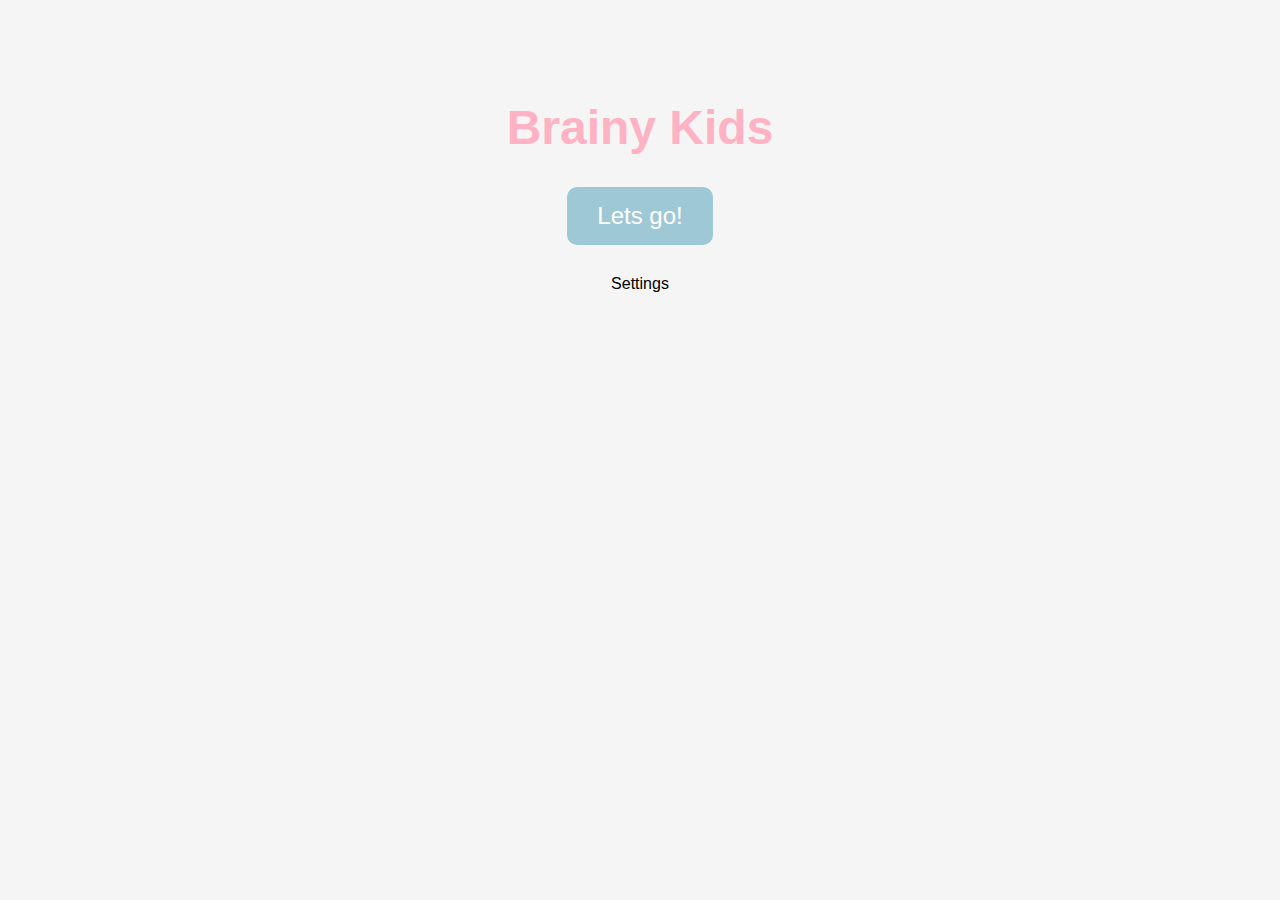
<file: index.html>
<!DOCTYPE html>
<html lang="en">
<head>
    <meta charset="UTF-8">
    <meta name="viewport" content="width=device-width, initial-scale=1.0">
    <title>Brainy Bunch Adventures</title>
    <link rel="stylesheet" href="style.css">
</head>
<body>
<div class="container">
    <h1 class="title">Brainy Kids</h1>
<!--    <img src="Cute Robotic Illustrated Toys Shop Logo.png" alt="Cartoon Owl" class="mascot">-->
    <button id="playButton" class="play-btn">Lets go!</button>
<!--    <div class="instructions">Ready to Learn?</div>-->
    <div class="settings">
        <button id="settingsButton" class="settings-btn">Settings</button>
    </div>
</div>
<script src="script.js"></script>
</body>
</html>
</file>
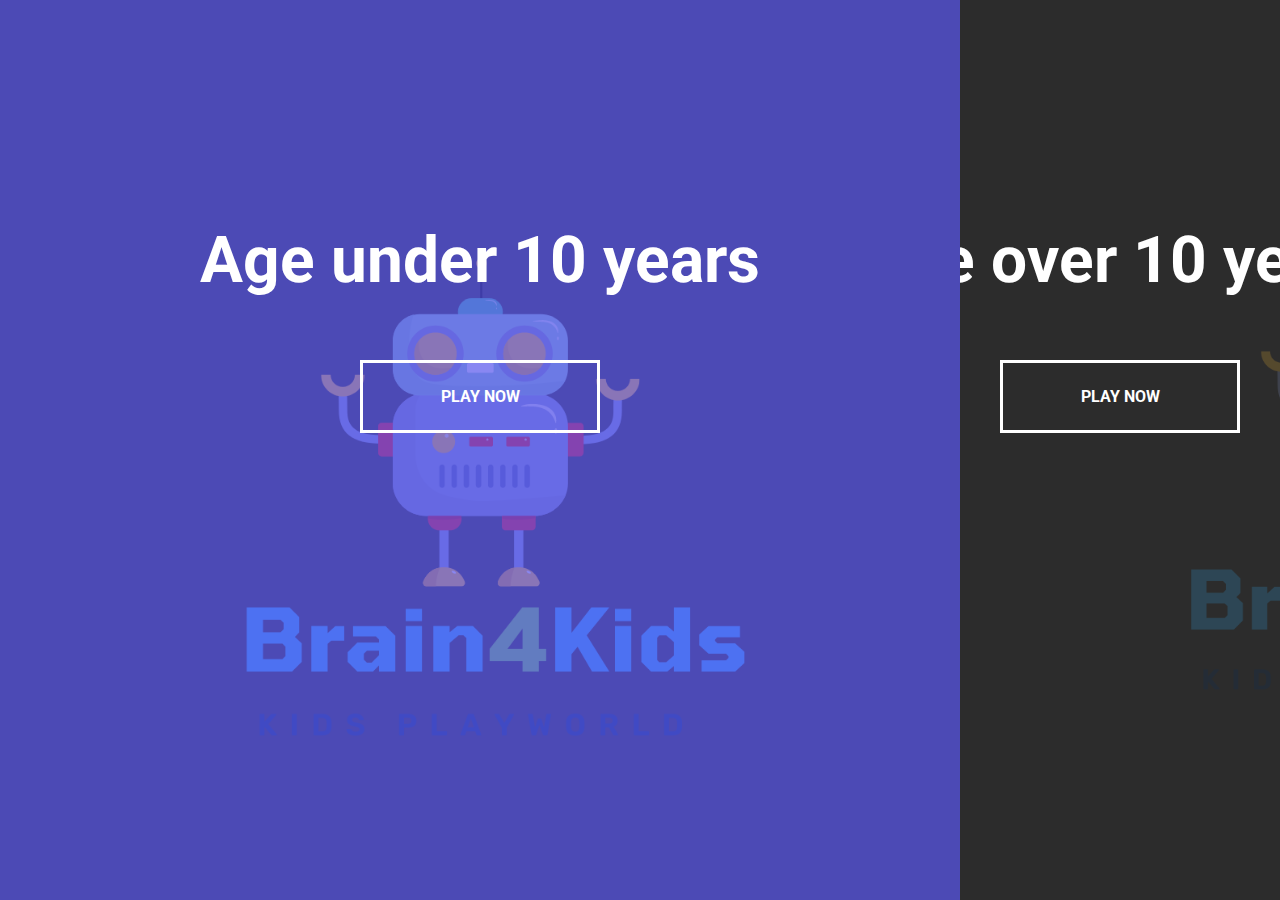
<file: choosepage-/index.html>
<!DOCTYPE html>
<html lang="en">
<head>
    <meta charset="UTF-8" />
    <link rel="icon" href="../assets/Cute_Robotic_Illustrated_Toys_Shop_Logo.png">
    <meta name="viewport" content="width=device-width, initial-scale=1.0" />
    <link rel="stylesheet" href="style.css" />
    <title>Split Landing Page
    </title>
</head>
<body>
<div class="container">
    <div class="split left">
        <h1>Age under 10 years</h1>
        <a href="../funGAmeUnder10/index.html" class="btn">Play Now</a>
    </div>
    <div class="split right">
        <h1>Age over 10 years</h1>
        <a href="../fungameAbove10/index.html" class="btn">Play Now</a>
    </div>
</div>

<script src="script.js"></script>
</body>
</html>
</file>
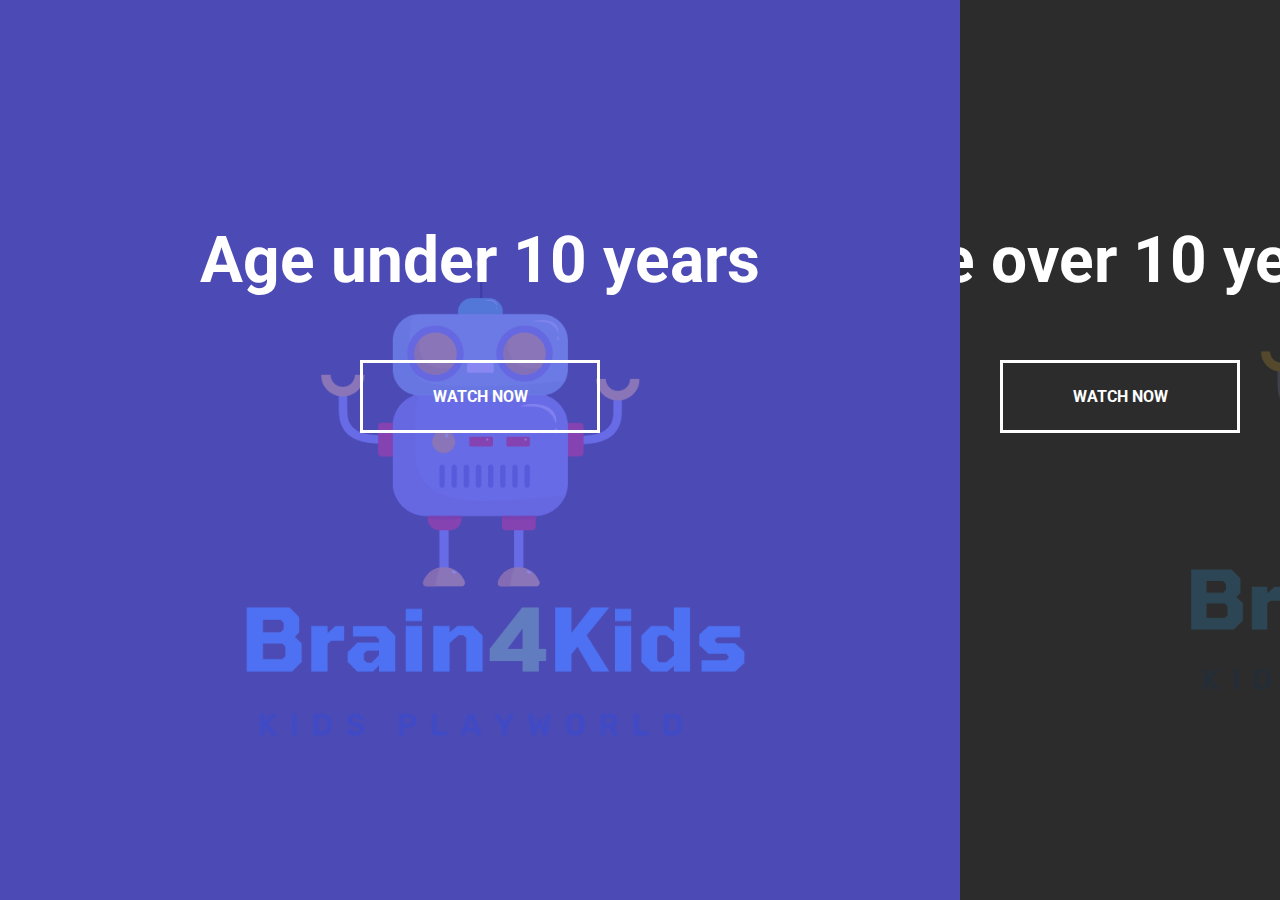
<file: choosepagecartoon/index.html>
<!DOCTYPE html>
<html lang="en">
<head>
    <meta charset="UTF-8" />
    <meta name="viewport" content="width=device-width, initial-scale=1.0" />
    <link rel="stylesheet" href="style.css" />
    <link rel="icon" href="../assets/Cute_Robotic_Illustrated_Toys_Shop_Logo.png">

    <title>Split Landing Page
    </title>
</head>
<body>
<div class="container">
    <div class="split left">
        <h1>Age under 10 years</h1>
        <a href="../studioUnder10/video.html" class="btn">Watch Now</a>
    </div>
    <div class="split right">
        <h1>Age over 10 years</h1>
        <a href="../studioUnder10/video.html" class="btn">Watch Now</a>
    </div>
</div>

<script src="script.js"></script>
</body>
</html>
</file>
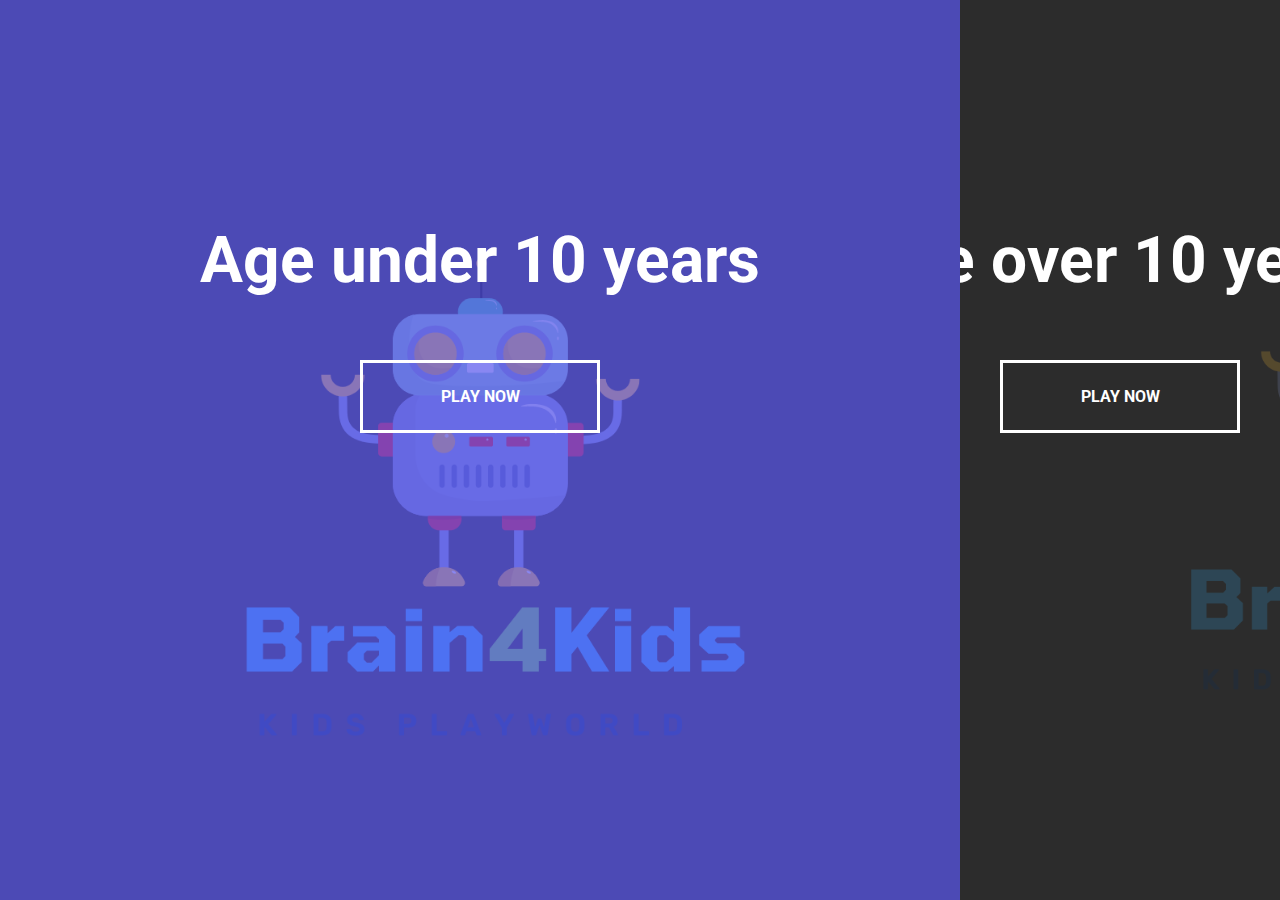
<file: choosepageFun/index.html>
<!DOCTYPE html>
<html lang="en">
<head>
    <meta charset="UTF-8" />
    <meta name="viewport" content="width=device-width, initial-scale=1.0" />
    <link rel="stylesheet" href="style.css" />
    <title>Split Landing Page
    </title>
</head>
<body>
<div class="container">
    <div class="split left">
        <h1>Age under 10 years</h1>
        <a href="#" class="btn">Play Now</a>
    </div>
    <div class="split right">
        <h1>Age over 10 years</h1>
        <a href="#" class="btn">Play Now</a>
    </div>
</div>

<script src="script.js"></script>
</body>
</html>
</file>
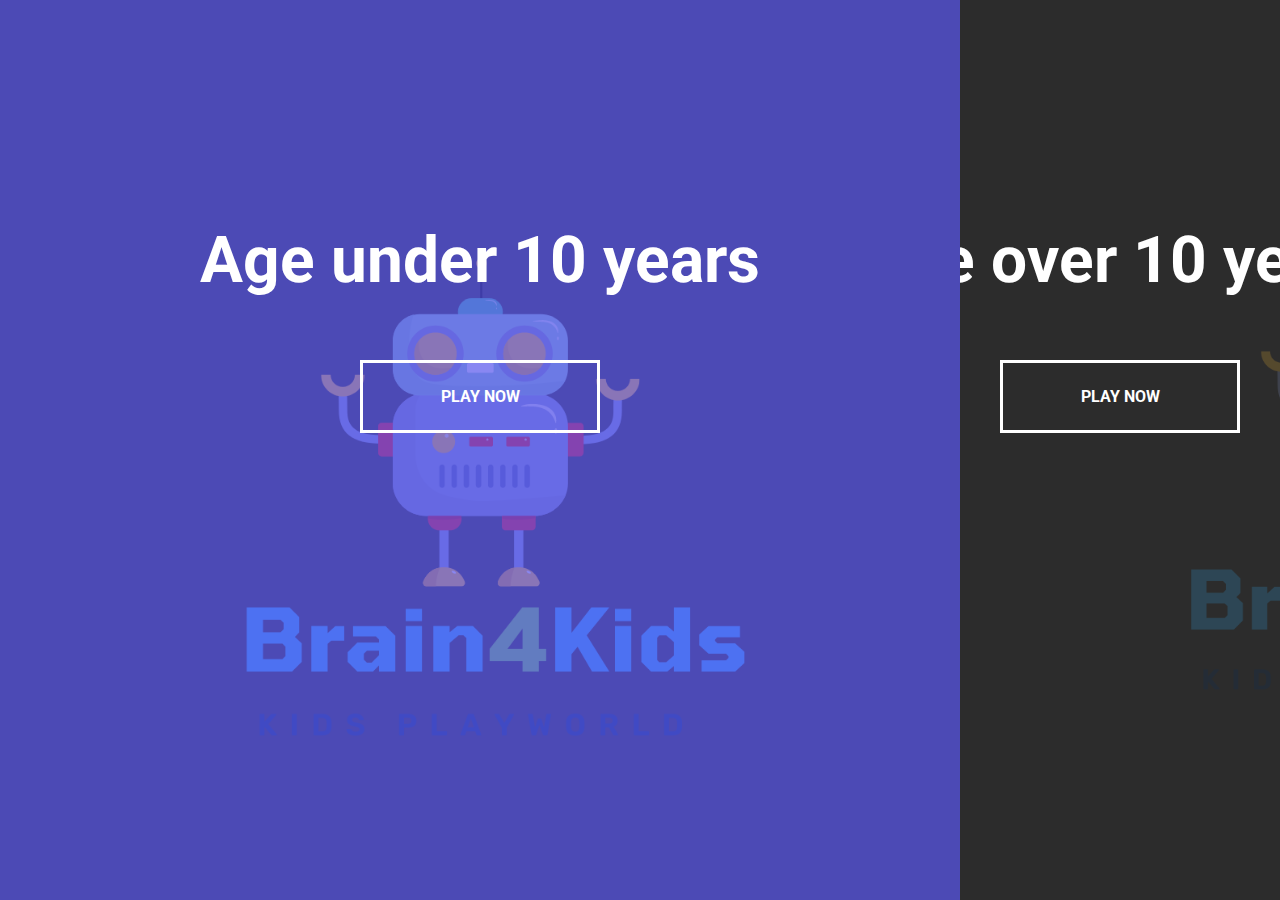
<file: choosepageGeo/index.html>
<!DOCTYPE html>
<html lang="en">
<head>
    <meta charset="UTF-8" />
    <meta name="viewport" content="width=device-width, initial-scale=1.0" />
    <link rel="stylesheet" href="style.css" />
    <link rel="icon" href="../assets/Cute_Robotic_Illustrated_Toys_Shop_Logo.png">
    <title>Split Landing Page
    </title>
</head>
<body>
<div class="container">
    <div class="split left">
        <h1>Age under 10 years</h1>
        <a href="../logicalCircuit/index.html" class="btn">Play Now</a>
    </div>
    <div class="split right">
        <h1>Age over 10 years</h1>
        <a href="../logicalCircuit/index.html" class="btn">Play Now</a>
    </div>
</div>

<script src="script.js"></script>
</body>
</html>
</file>
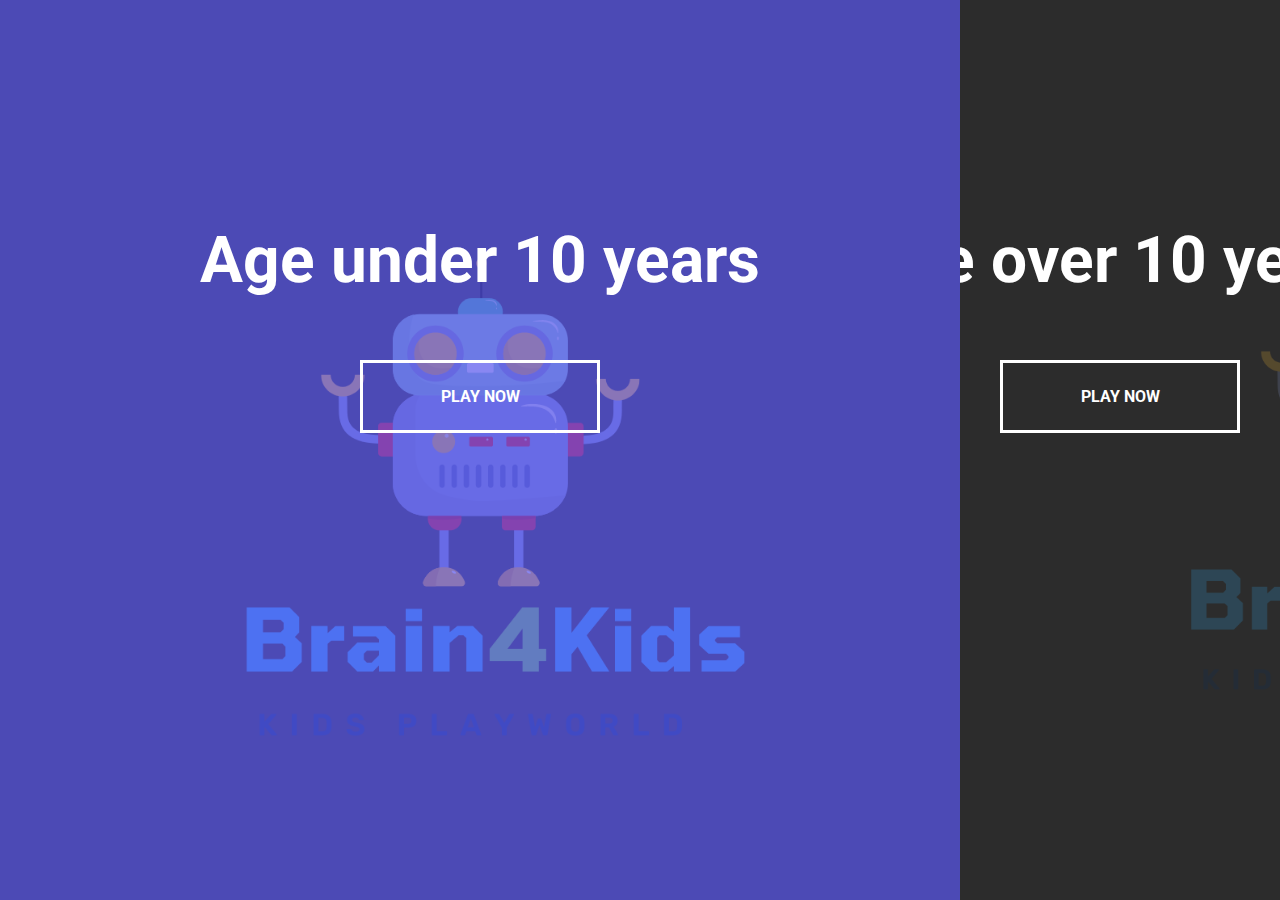
<file: choosepageLogic/index.html>
<!DOCTYPE html>
<html lang="en">
<head>
    <meta charset="UTF-8" />
    <meta name="viewport" content="width=device-width, initial-scale=1.0" />
    <link rel="stylesheet" href="style.css" />
    <link rel="icon" href="../assets/Cute_Robotic_Illustrated_Toys_Shop_Logo.png">
    <title>Split Landing Page
    </title>
</head>
<body>
<div class="container">
    <div class="split left">
        <h1>Age under 10 years</h1>
        <a href="../LogicgameUnder10/index.html" class="btn">Play Now</a>
    </div>
    <div class="split right">
        <h1>Age over 10 years</h1>
        <a href="../LogicGameAbove10/index.html" class="btn">Play Now</a>
    </div>
</div>

<script src="script.js"></script>
</body>
</html>
</file>
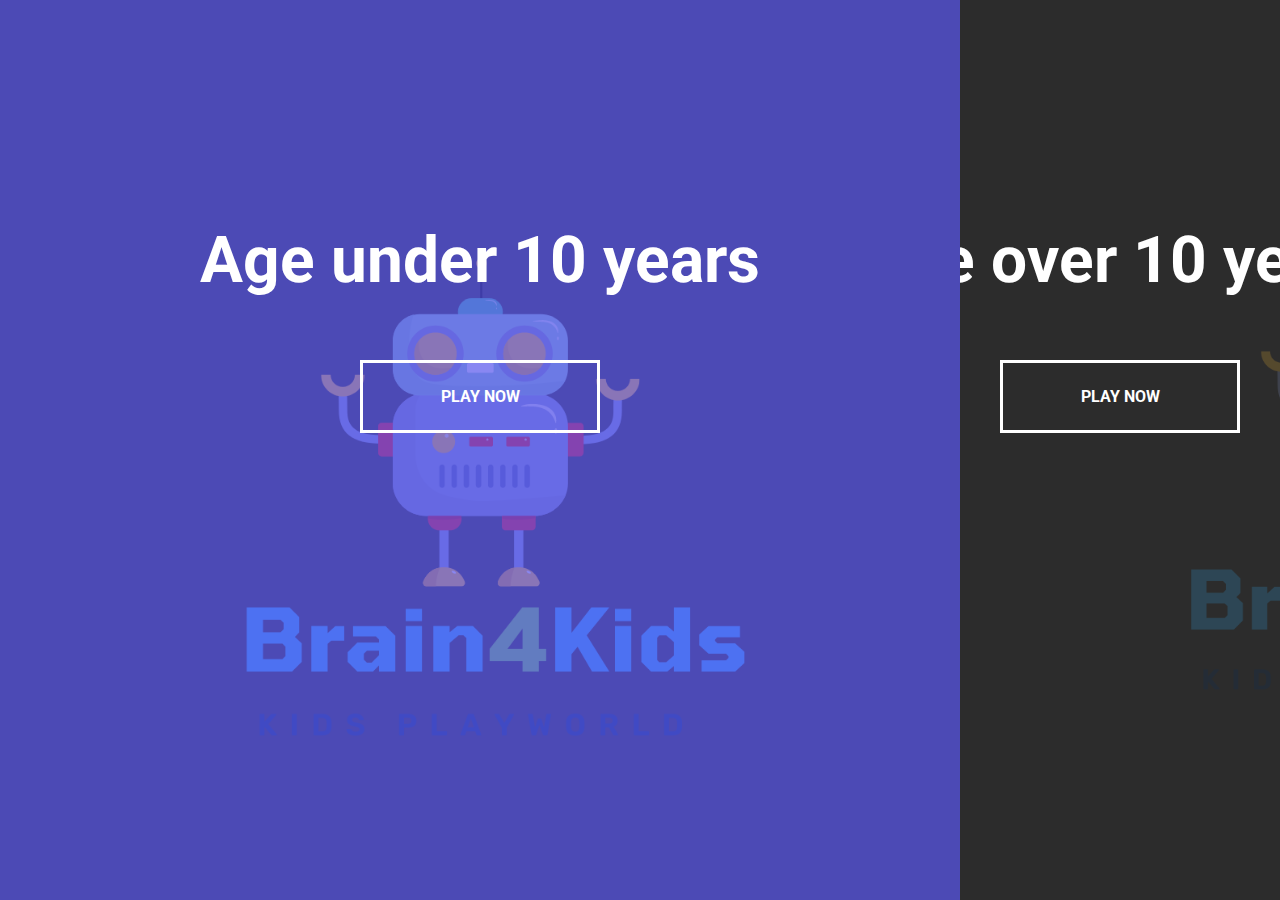
<file: choosepageMath/index.html>
<!DOCTYPE html>
<html lang="en">
<head>
    <meta charset="UTF-8" />
    <meta name="viewport" content="width=device-width, initial-scale=1.0" />
    <link rel="stylesheet" href="style.css" />
    <title>Split Landing Page
    </title>
</head>
<body>
<div class="container">
    <div class="split left">
        <h1>Age under 10 years</h1>
        <a href="../mathGameUnder10/index.html" class="btn">Play Now</a>
    </div>
    <div class="split right">
        <h1>Age over 10 years</h1>
        <a href="../MathGAmeAbove10/INDEX.html" class="btn">Play Now</a>
    </div>
</div>

<script src="script.js"></script>
</body>
</html>
</file>
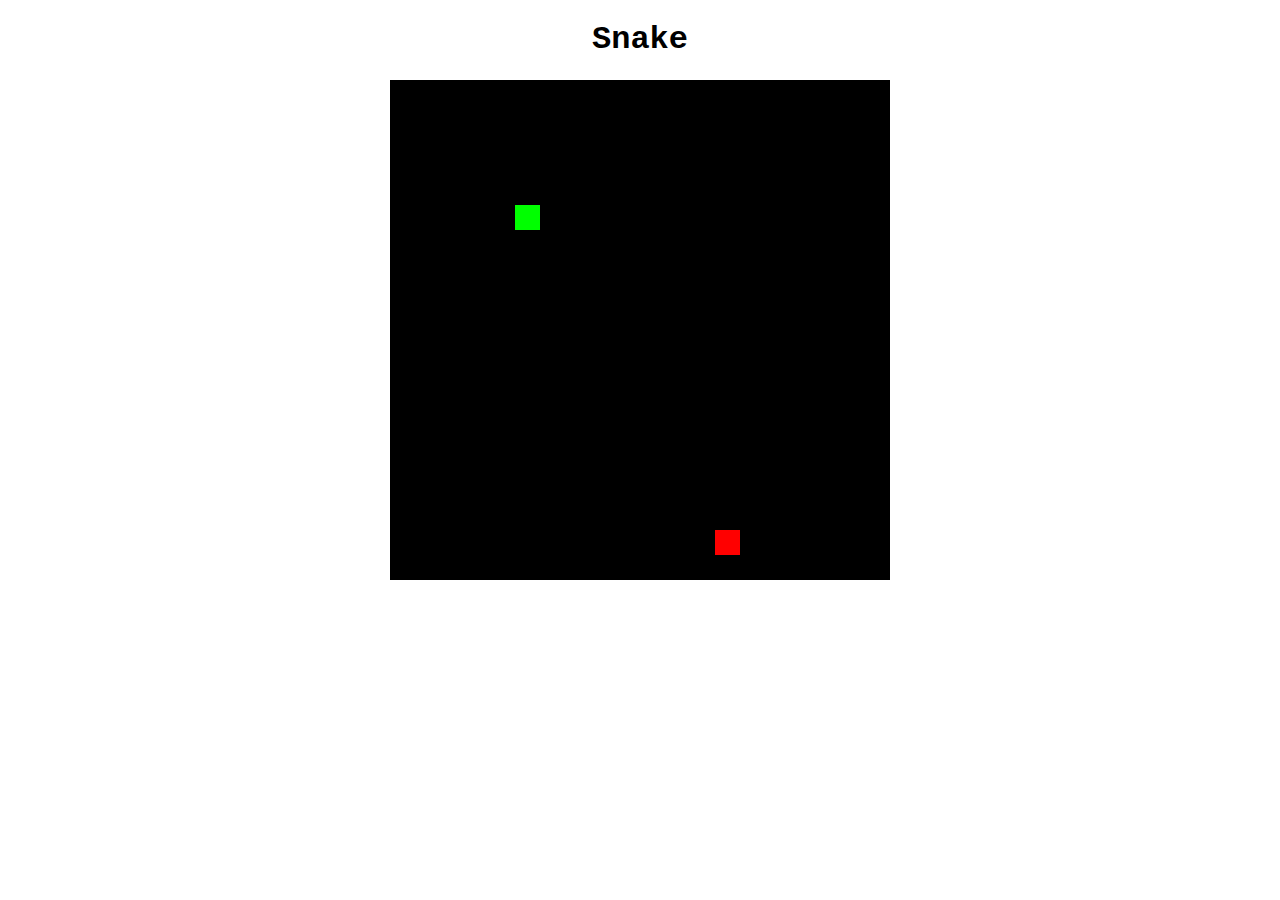
<file: fungameAbove10/index.html>
<!DOCTYPE html>
<html>
<link rel="icon" href="../assets/Cute_Robotic_Illustrated_Toys_Shop_Logo.png">

    <head>
        <meta charset="UTF-8">
        <meta name="viewport", content="width=device-width, initial-scale=1.0">
        <title>Snake</title>
        <link rel="stylesheet" href="snake.css">
        <script src="snake.js"></script>
    </head>

    <body>
        <h1>Snake</h1>
        <canvas id="board"></canvas>
    </body>
</html>
</file>
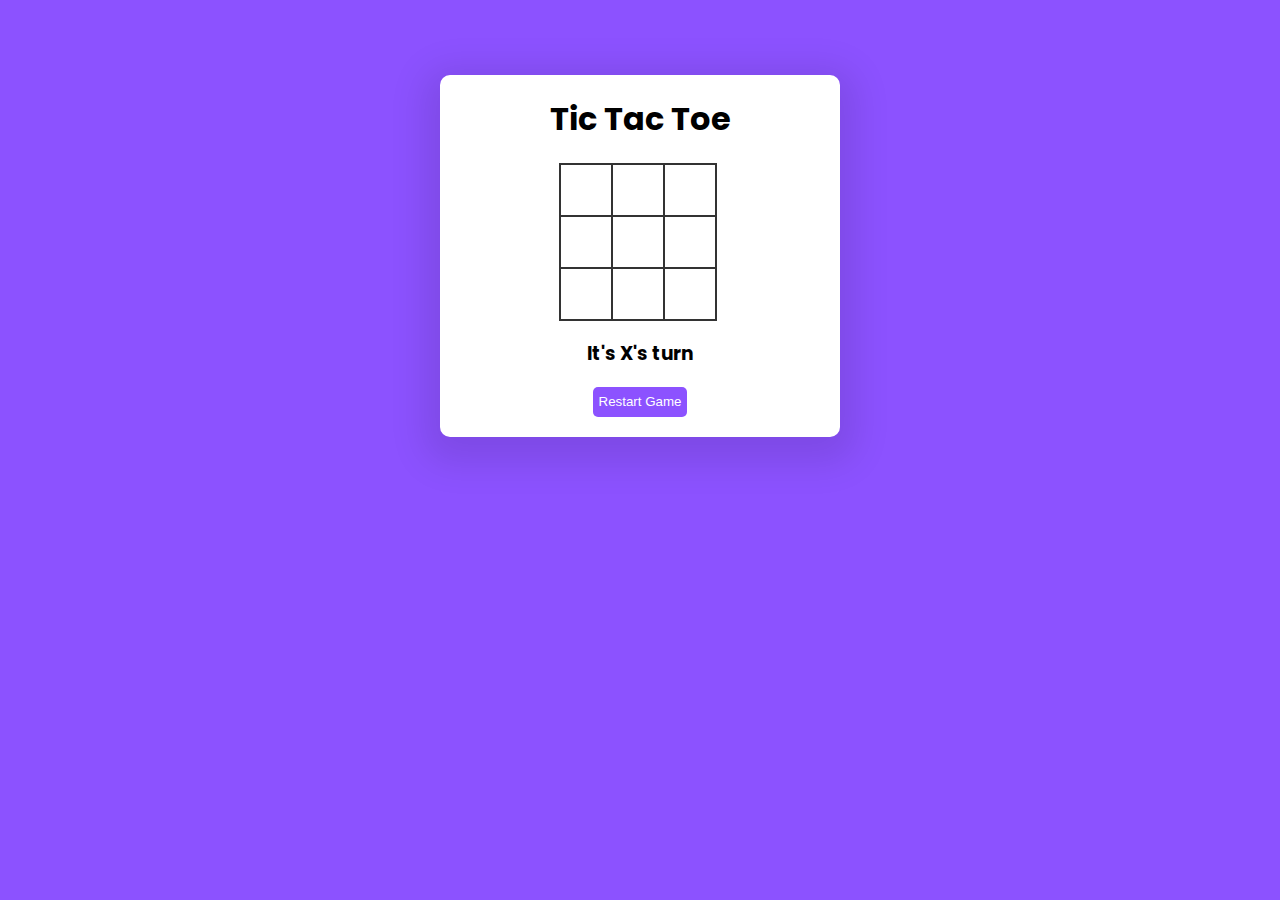
<file: funGAmeUnder10/index.html>
<!doctype html>
<html lang="en">
<head>
    <meta charset="UTF-8">
    <meta name="viewport"
          content="width=device-width, user-scalable=no, initial-scale=1.0, maximum-scale=1.0, minimum-scale=1.0">
    <meta http-equiv="X-UA-Compatible" content="ie=edge">
    <title>Tic Tac Toe</title>
    <link rel="stylesheet" href="./style.css">
</head>
<body>
    <section>
        <h1 class="game--title">Tic Tac Toe</h1>
        <div class="game--container">
            <div data-cell-index="0" class="cell"></div>
            <div data-cell-index="1" class="cell"></div>
            <div data-cell-index="2" class="cell"></div>
            <div data-cell-index="3" class="cell"></div>
            <div data-cell-index="4" class="cell"></div>
            <div data-cell-index="5" class="cell"></div>
            <div data-cell-index="6" class="cell"></div>
            <div data-cell-index="7" class="cell"></div>
            <div data-cell-index="8" class="cell"></div>
        </div>
        <h3 class="game--status"></h3>
        <button class="game--restart">Restart Game</button>
    </section>
<script src="./script.js"></script>
</body>
</html>
</file>
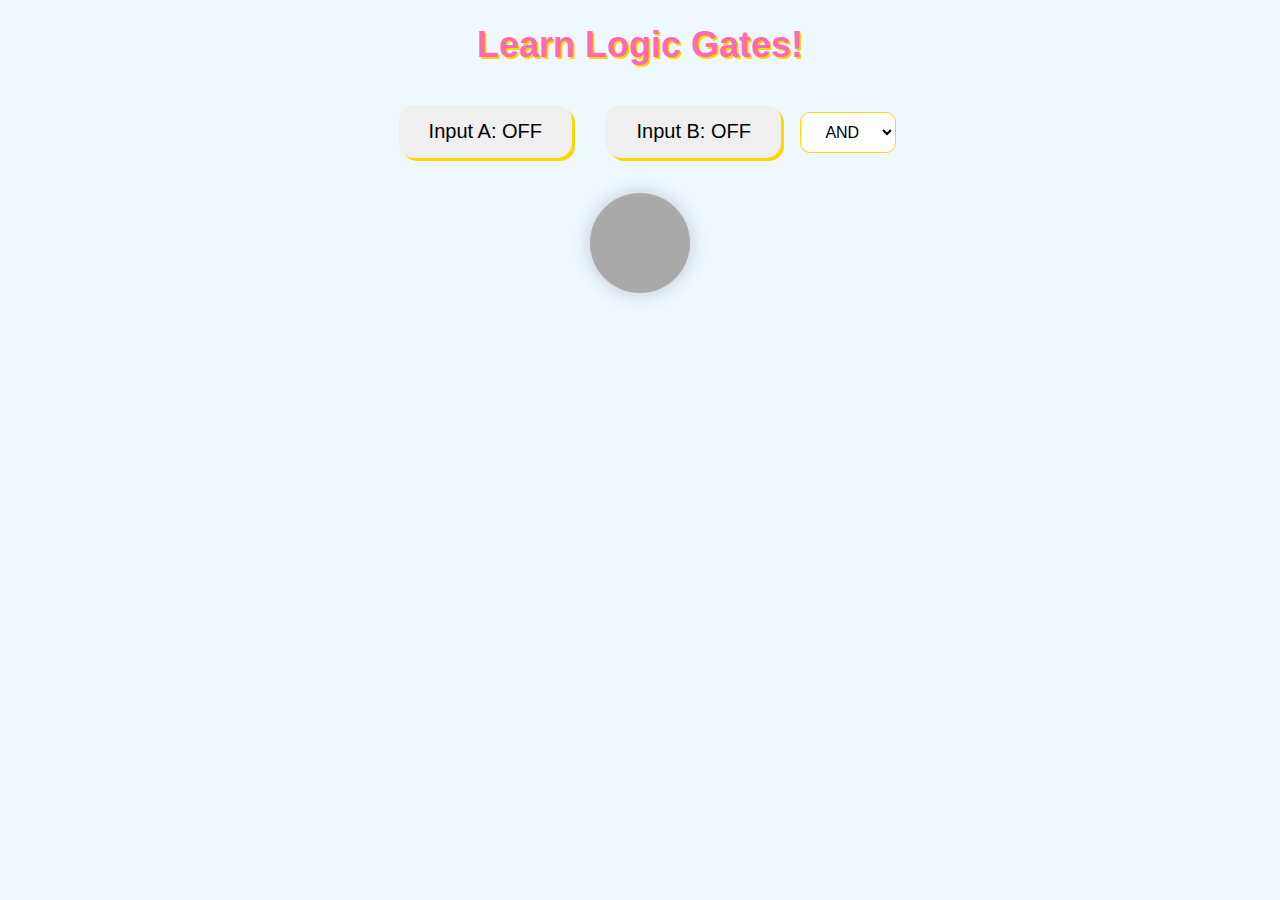
<file: logicalCircuit/index.html>
<!DOCTYPE html>
<html>
<head>
    <title>Logical Circuit Game</title>
    <link rel="stylesheet" type="text/css" href="style.css">
</head>
<body>
<h1>Learn Logic Gates!</h1>
<div id="game">
    <button id="inputA" class="input-button">Input A: OFF</button>
    <button id="inputB" class="input-button">Input B: OFF</button>
    <select id="operator">
        <option value="AND">AND</option>
        <option value="OR">OR</option>
    </select>
    <div id="lightBulb" class="bulb-off"></div>
</div>
<script src="script.js"></script>
</body>
</html>
</file>
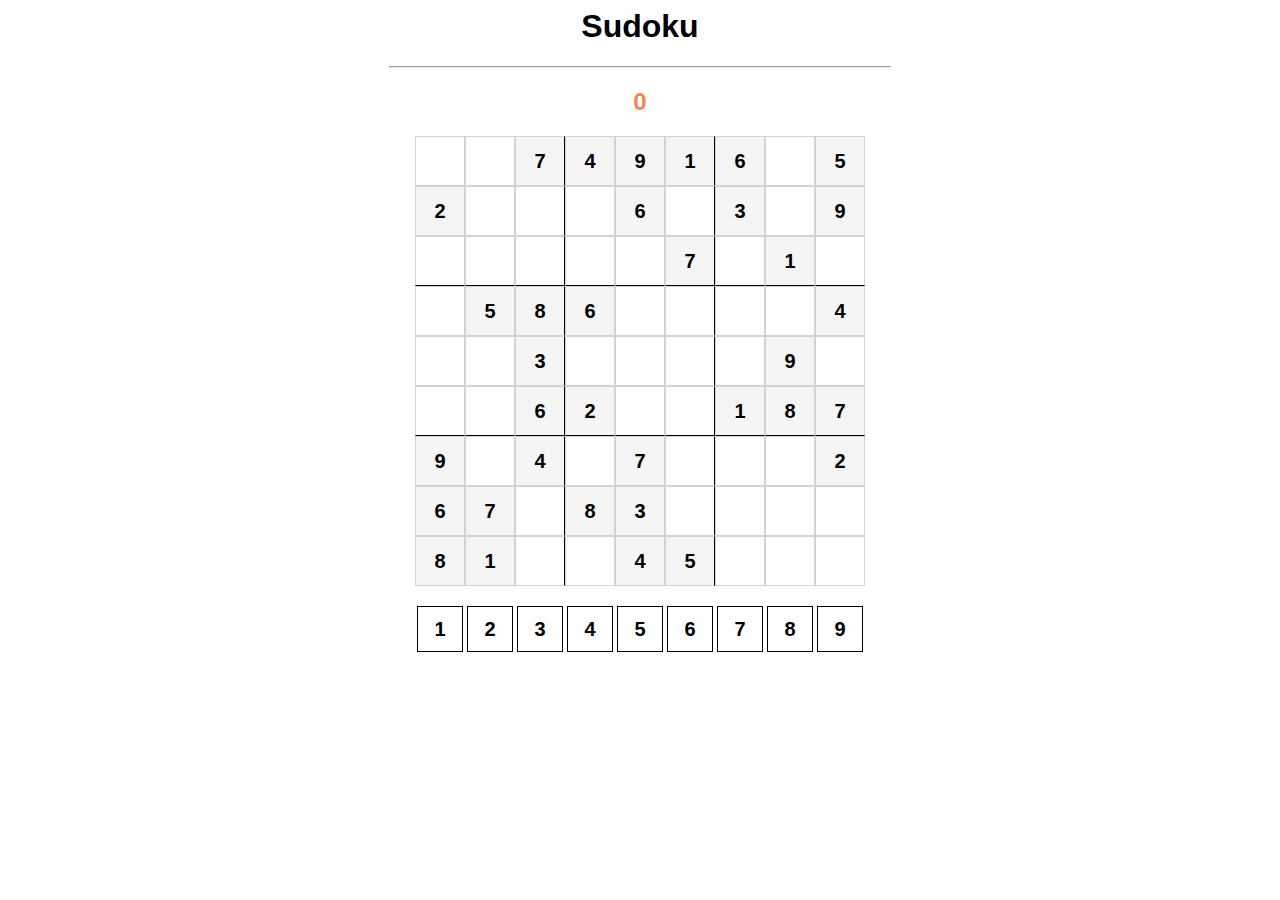
<file: LogicGameAbove10/index.html>
<html>
    <head>
        <meta charset="UTF-8">
        <meta name="viewport" content="width=device-width initial-scale=1.0 user-scalable=no">
        <title>Sudoku</title>

        <link rel="stylesheet" href="sudoku.css">
        <script src="sudoku.js"></script>
    </head>

    <body>
        <h1>Sudoku</h1>
        <hr>
        <h2 id="errors">0</h2>

        <!-- 9x9 board -->
        <div id="board"></div>
        <br>
        <div id="digits">
        </div>

    </body>


</html>
</file>
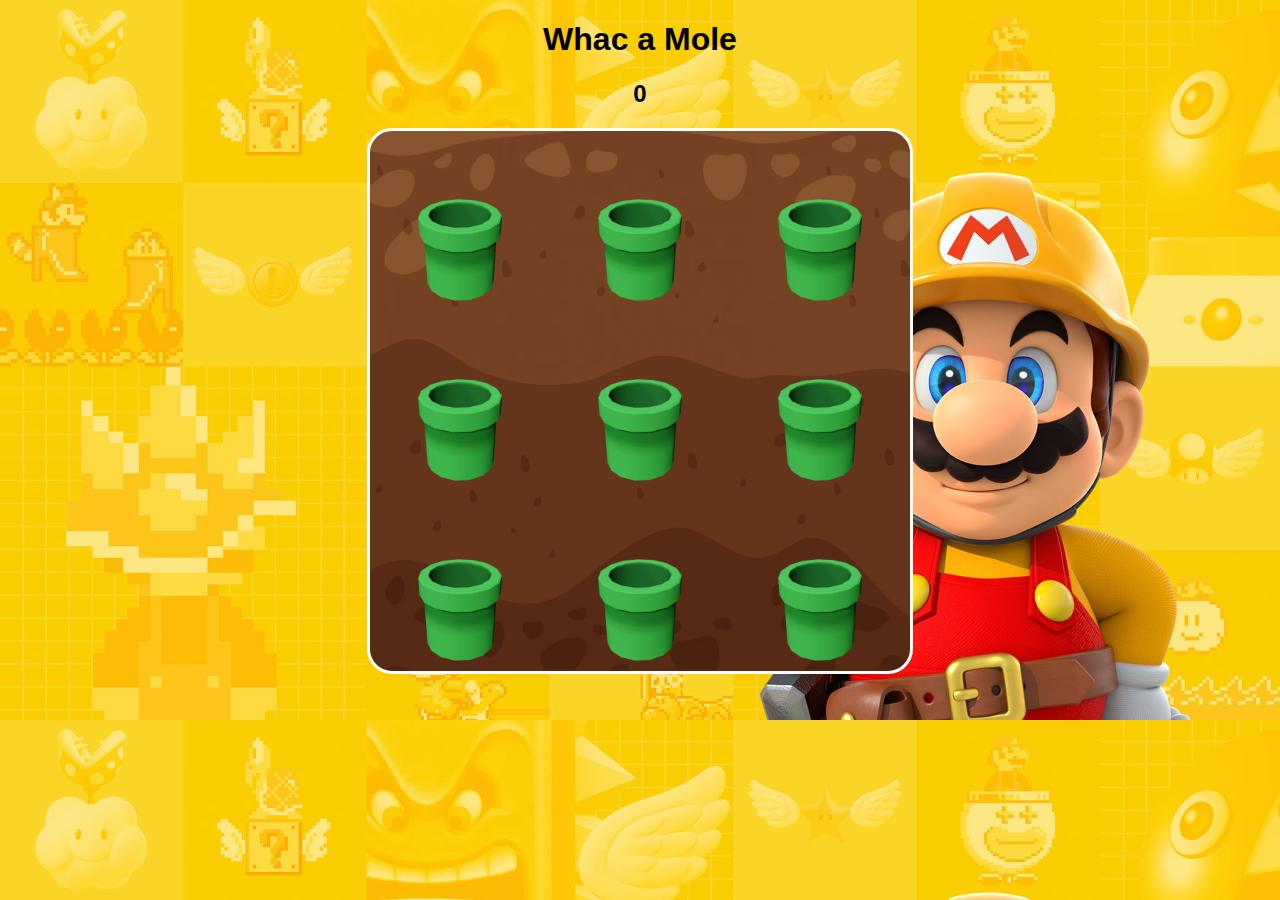
<file: LogicgameUnder10/index.html>
<!DOCTYPE html>
<html lang="en">
<head>
    <meta charset="UTF-8">
    <meta name="viewport" content="width=device-width, initial-scale=1.0">
    <title>Whac a Mole</title>
    <link rel="stylesheet" href="mole.css">
    <script src="mole.js"></script>
</head>
<body>
    <h1>Whac a Mole</h1>
    <h2 id="score">0</h2>
    <!-- 3x3 -->
    <div id="board">
    </div>
</body>
</html>
</file>
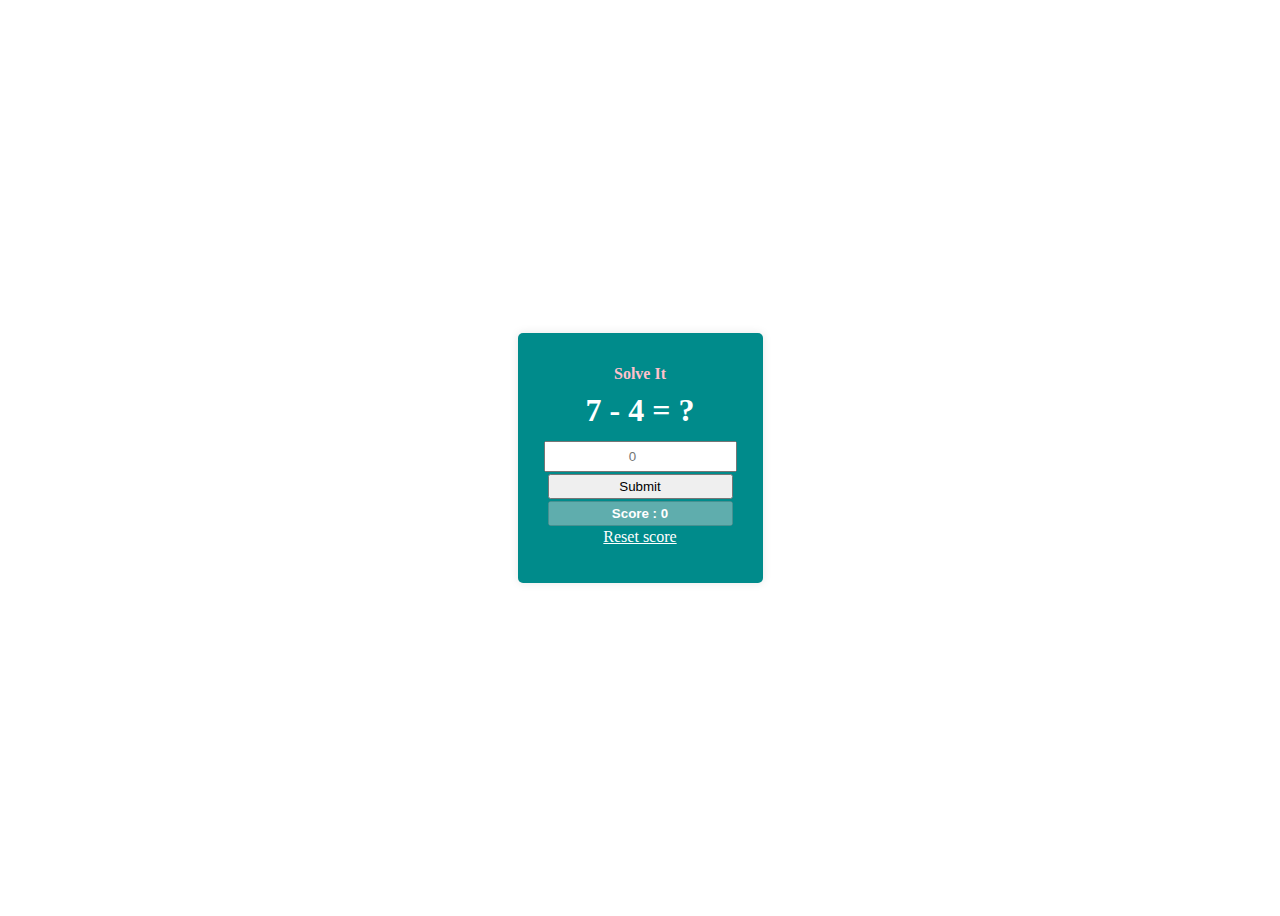
<file: MathGAmeAbove10/INDEX.html>
<!DOCTYPE html>
<html lang="en">
<link rel="icon" href="../assets/Cute_Robotic_Illustrated_Toys_Shop_Logo.png">

<head>
    <meta charset="UTF-8" />
    <meta http-equiv="X-UA-Compatible" content="IE=edge" />
    <meta name="viewport" content="width=device-width, initial-scale=1.0" />
    <title>Math Quiz</title>
    <style>
        body {
            display: flex;
            align-items: center;
            justify-content: center;
            height: 100vh;
        }

        .quiz {
            display: flex;
            align-items: center;
            justify-content: center;
            flex-direction: column;
            background-color: darkCyan;
            border-radius: 5px;
            box-shadow: 0 0 10px 0 rgba(0, 0, 0, 0.1);
            padding: 30px;
        }

        .quiz * {
            width: 100%;
            height: 25px;
            margin-top: 2px;
            text-align: center;
        }

        .reset {
            color: #fff;
            text-decoration: underline;
            cursor: pointer;
        }

        .score {
            color: #fff;
            font-weight: bolder;
        }

        h1 {
            color: #fff;
        }

        .result {
            color: pink;
            font-weight: bolder;
        }

        .next {
            display: none;
        }
    </style>
</head>

<body>
<form class='quiz'>
    <span class='result'>Solve It</span>
    <h1>
        <span class='quest'>10+10</span>
        <span> = ?</span>
    </h1>
    <input type='number' class='ans' placeholder='0' required>
    <input type='submit' class='submit'>
    <button type='button' class='next'>Play next</button>
    <button type='button' class='score' disabled>Score</button>
    <span class='reset'>Reset score</span>
</form>
<script>
    let quiz = document.querySelector(".quiz");
    let result = document.querySelector(".result");
    let quest = document.querySelector(".quest");
    let ans = document.querySelector(".ans");
    let submit = document.querySelector(".submit");
    let next = document.querySelector(".next");
    let score = document.querySelector(".score");
    let reset = document.querySelector(".reset");
    let prevScore = ~~localStorage.getItem('score');
    score.textContent = `Score : ${prevScore}`;

    function gq() {
        let op = ['+', '-', '*', '/'];
        let r1 = ~~(Math.random() * 5) + 5;
        let r2 = ~~(Math.random() * 5);
        let rop = ~~(Math.random() * 4);
        quest.textContent = `${r1} ${op[rop]} ${r2}`;
    }
    gq();
    quiz.addEventListener('submit', (e) => {
        e.preventDefault();
        submit.style.display = "none";
        next.style.display = "block";
        let cans = ~~Function('return ' + quest.textContent)().toFixed();
        if (cans == ans.value) {
            result.textContent = 'Wow Score Added!';
            let scr = prevScore + 5;
            prevScore = scr;
            localStorage.setItem("score", prevScore);
            score.textContent = `Score : ${prevScore}`;
        } else {
            result.textContent = `Oops! Correct ans is ${cans}`;
        }
    })
    next.addEventListener('click', () => {
        gq();
        result.textContent = 'Solve It';
        quiz.reset();
        next.style.display = "none";
        submit.style.display = "block";
    })
    reset.addEventListener('click', () => {
        localStorage.removeItem('score');
        location.reload();
    })
</script>
</body>

</html>
</file>
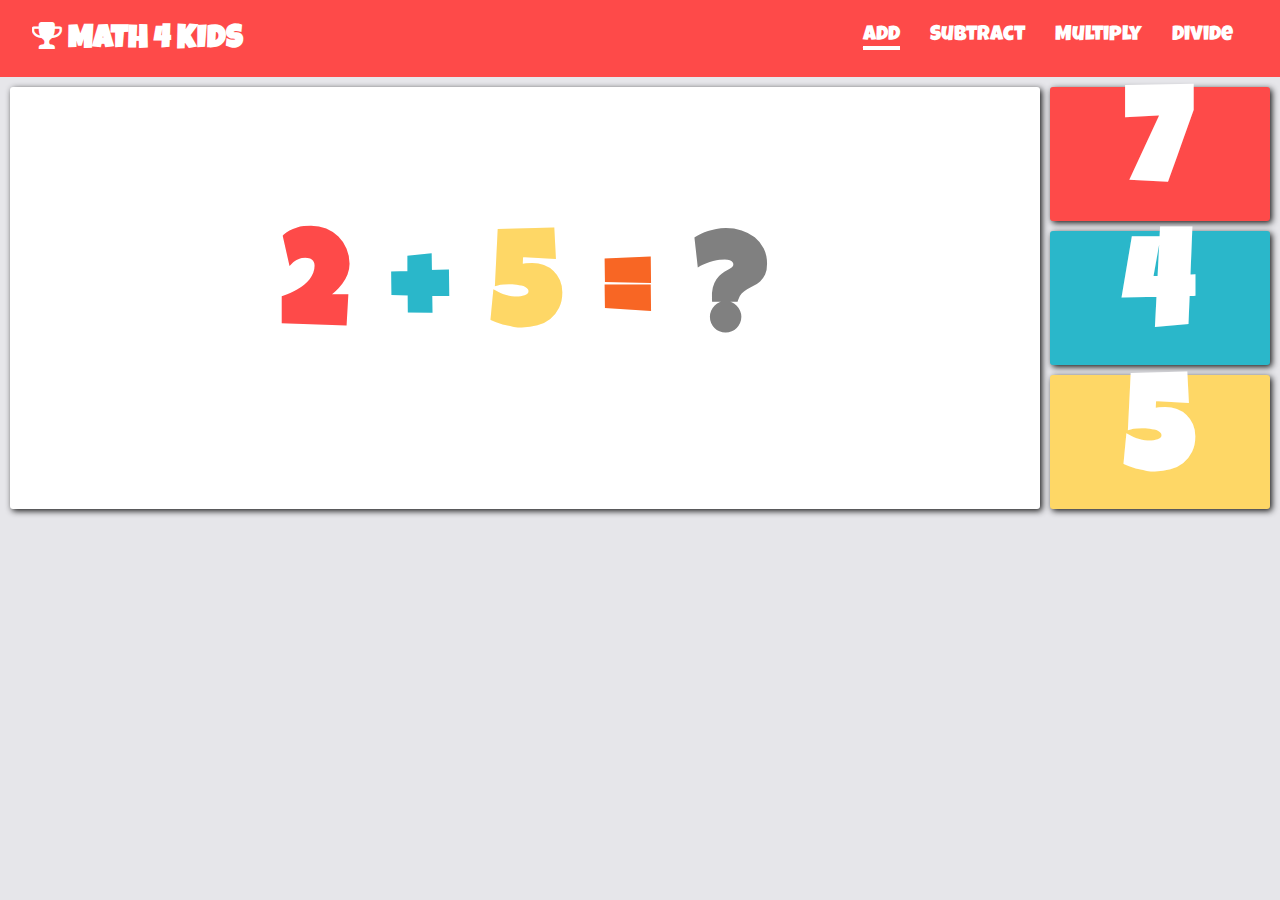
<file: mathGameUnder10/index.html>
<!DOCTYPE html>
<html lang="en">
<head>
  <meta charset="UTF-8">
  <meta name="viewport" content="width=device-width, initial-scale=1.0">
  <link rel="stylesheet" href="https://cdnjs.cloudflare.com/ajax/libs/font-awesome/4.7.0/css/font-awesome.min.css">
  <link rel="stylesheet" href="style.css">
  <title>Add</title>
  
</head>
<body>
  
  <audio id="myAudio">
    <source src="wrong.mp3" type="audio/mpeg">
  </audio>

  <header>
    <div class="container">
      <div class="nav">
        <h2><span><i class="fa fa-trophy" aria-hidden="true"></i></span> MATH 4 KIDS</h2>
        <nav>
          <ul>
            <li class="current"><a href="index.html">Add</a></li>
            <li><a href="subtract.html">Subtract</a></li>
            <li><a href="multiply.html">Multiply</a></li>
            <li><a href="divide.html">Divide</a></li>
          </ul>
        </nav>
      </div>
    </div>
  </header>
  
  <div class="wrapper">
      <div class="equation">
        <h1  id="num1" style="color:#FE4A49"></h1>
        <h1 style="color: #2AB7CA;">+</h1>
        <h1  id="num2" style="color: #FED766">1</h1>
        <h1  style="color: #F86624">=</h1>
        <h1  style="color: gray">?</h1>
      </div>
      <div class="answer-options">
        <div class="options" style="background-color: #FE4A49;">
          <h1 id="option1">1</h1>
        </div>
        <div class="options" style="background-color: #2AB7CA;">
          <h1 id="option2">2</h1>
        </div>
        <div class="options" style="background-color: #FED766;">
          <h1 id="option3">3</h1>
        </div>
      </div>
  </div>

  <script src="add.js"></script>
  
</body>
</html>
</file>
<file: style.css>
body {
    text-align: center;
    font-family: 'Arial', sans-serif;
    background-color: #f5f5f5;
}

.container {
    margin-top: 100px;
}

.title {
    color: #ffb2c4;
    font-size: 3em;
}

.play-btn {
    background-color: #9fc8d6;
    color: white;
    padding: 15px 30px;
    font-size: 1.5em;
    border: none;
    border-radius: 10px;
    cursor: pointer;
    animation: pulse 2s infinite;
}

@keyframes pulse {
    0% {
        transform: scale(1);
    }
    50% {
        transform: scale(1.1);
    }
    100% {
        transform: scale(1);
    }
}

.instructions {
    margin-top: 20px;
    font-size: 1.2em;
}

.mascot {
    width: 100px;
    height: auto;
    margin-top: 20px;
}

.settings-btn {
    background-color: #f5f5f5;
    color: black;
    padding: 10px 20px;
    font-size: 1em;
    border: none;
    border-radius: 5px;
    cursor: pointer;
}

.settings {
    margin-top: 20px;
}
</file>
<file: choosepage-/style.css>
@import url('https://fonts.googleapis.com/css2?family=Roboto:wght@400;700&display=swap');

:root {
    --left-bg-color: rgba(87, 84, 236, 0.7);
    --right-bg-color: rgba(43, 43, 43, 0.8);
    --left-btn-hover-color: rgba(87, 84, 236, 1);
    --right-btn-hover-color: rgba(28, 122, 28, 1);
    --hover-width: 75%;
    --other-width: 25%;
    --speed: 1000ms;
}

* {
    box-sizing: border-box;
}

body {
    font-family: 'Roboto', sans-serif;
    height: 100vh;
    overflow: hidden;
    margin: 0;
}

h1 {
    font-size: 4rem;
    color: #fff;
    position: absolute;
    left: 50%;
    top: 20%;
    transform: translateX(-50%);
    white-space: nowrap;
}

.btn {
    position: absolute;
    display: flex;
    align-items: center;
    justify-content: center;
    left: 50%;
    top: 40%;
    transform: translateX(-50%);
    text-decoration: none;
    color: #fff;
    border: #fff solid 0.2rem;
    font-size: 1rem;
    font-weight: bold;
    text-transform: uppercase;
    width: 15rem;
    padding: 1.5rem;
}

.split.left .btn:hover {
    background-color: var(--left-btn-hover-color);
    border-color: var(--left-btn-hover-color);
}

.split.right .btn:hover {
    background-color: var(--right-btn-hover-color);
    border-color: var(--right-btn-hover-color);
}

.container {
    position: relative;
    width: 100%;
    height: 100%;
    background: #333;
}

.split {
    position: absolute;
    width: 50%;
    height: 100%;
    overflow: hidden;
}

.split.left {
    left: 0;
    background: url('../assets/Cute_Robotic_Illustrated_Toys_Shop_Logo.png');
    background-repeat: no-repeat;
    background-size: cover;
    color: blue;
}

.split.left::before {
    content: '';
    position: absolute;
    width: 100%;
    height: 100%;
    background-color: var(--left-bg-color);
}

.split.right {
    right: 0;
    background: url('../assets/Cute_Robotic_Illustrated_Toys_Shop_Logo.png');
    background-repeat: no-repeat;
    background-size: cover;
}

.split.right::before {
    content: '';
    position: absolute;
    width: 100%;
    height: 100%;
    background-color: var(--right-bg-color);
}

.split.right,
.split.left,
.split.right::before,
.split.left::before {
    transition: all var(--speed) ease-in-out;
}

.hover-left .left {
    width: var(--hover-width);
}

.hover-left .right {
    width: var(--other-width);
}

.hover-right .right {
    width: var(--hover-width);
}

.hover-right .left {
    width: var(--other-width);
}

@media (max-width: 800px) {
    h1 {
        font-size: 2rem;
        top: 30%;
    }

    .btn {
        padding: 1.2rem;
        width: 12rem;
    }
}
</file>
<file: choosepagecartoon/style.css>
@import url('https://fonts.googleapis.com/css2?family=Roboto:wght@400;700&display=swap');

:root {
    --left-bg-color: rgba(87, 84, 236, 0.7);
    --right-bg-color: rgba(43, 43, 43, 0.8);
    --left-btn-hover-color: rgba(87, 84, 236, 1);
    --right-btn-hover-color: rgba(28, 122, 28, 1);
    --hover-width: 75%;
    --other-width: 25%;
    --speed: 1000ms;
}

* {
    box-sizing: border-box;
}

body {
    font-family: 'Roboto', sans-serif;
    height: 100vh;
    overflow: hidden;
    margin: 0;
}

h1 {
    font-size: 4rem;
    color: #fff;
    position: absolute;
    left: 50%;
    top: 20%;
    transform: translateX(-50%);
    white-space: nowrap;
}

.btn {
    position: absolute;
    display: flex;
    align-items: center;
    justify-content: center;
    left: 50%;
    top: 40%;
    transform: translateX(-50%);
    text-decoration: none;
    color: #fff;
    border: #fff solid 0.2rem;
    font-size: 1rem;
    font-weight: bold;
    text-transform: uppercase;
    width: 15rem;
    padding: 1.5rem;
}

.split.left .btn:hover {
    background-color: var(--left-btn-hover-color);
    border-color: var(--left-btn-hover-color);
}

.split.right .btn:hover {
    background-color: var(--right-btn-hover-color);
    border-color: var(--right-btn-hover-color);
}

.container {
    position: relative;
    width: 100%;
    height: 100%;
    background: #333;
}

.split {
    position: absolute;
    width: 50%;
    height: 100%;
    overflow: hidden;
}

.split.left {
    left: 0;
    background: url('../assets/Cute_Robotic_Illustrated_Toys_Shop_Logo.png');
    background-repeat: no-repeat;
    background-size: cover;
    color: blue;
}

.split.left::before {
    content: '';
    position: absolute;
    width: 100%;
    height: 100%;
    background-color: var(--left-bg-color);
}

.split.right {
    right: 0;
    background: url('../assets/Cute_Robotic_Illustrated_Toys_Shop_Logo.png');
    background-repeat: no-repeat;
    background-size: cover;
}

.split.right::before {
    content: '';
    position: absolute;
    width: 100%;
    height: 100%;
    background-color: var(--right-bg-color);
}

.split.right,
.split.left,
.split.right::before,
.split.left::before {
    transition: all var(--speed) ease-in-out;
}

.hover-left .left {
    width: var(--hover-width);
}

.hover-left .right {
    width: var(--other-width);
}

.hover-right .right {
    width: var(--hover-width);
}

.hover-right .left {
    width: var(--other-width);
}

@media (max-width: 800px) {
    h1 {
        font-size: 2rem;
        top: 30%;
    }

    .btn {
        padding: 1.2rem;
        width: 12rem;
    }
}
</file>
<file: choosepageFun/style.css>
@import url('https://fonts.googleapis.com/css2?family=Roboto:wght@400;700&display=swap');

:root {
    --left-bg-color: rgba(87, 84, 236, 0.7);
    --right-bg-color: rgba(43, 43, 43, 0.8);
    --left-btn-hover-color: rgba(87, 84, 236, 1);
    --right-btn-hover-color: rgba(28, 122, 28, 1);
    --hover-width: 75%;
    --other-width: 25%;
    --speed: 1000ms;
}

* {
    box-sizing: border-box;
}

body {
    font-family: 'Roboto', sans-serif;
    height: 100vh;
    overflow: hidden;
    margin: 0;
}

h1 {
    font-size: 4rem;
    color: #fff;
    position: absolute;
    left: 50%;
    top: 20%;
    transform: translateX(-50%);
    white-space: nowrap;
}

.btn {
    position: absolute;
    display: flex;
    align-items: center;
    justify-content: center;
    left: 50%;
    top: 40%;
    transform: translateX(-50%);
    text-decoration: none;
    color: #fff;
    border: #fff solid 0.2rem;
    font-size: 1rem;
    font-weight: bold;
    text-transform: uppercase;
    width: 15rem;
    padding: 1.5rem;
}

.split.left .btn:hover {
    background-color: var(--left-btn-hover-color);
    border-color: var(--left-btn-hover-color);
}

.split.right .btn:hover {
    background-color: var(--right-btn-hover-color);
    border-color: var(--right-btn-hover-color);
}

.container {
    position: relative;
    width: 100%;
    height: 100%;
    background: #333;
}

.split {
    position: absolute;
    width: 50%;
    height: 100%;
    overflow: hidden;
}

.split.left {
    left: 0;
    background: url('../assets/Cute_Robotic_Illustrated_Toys_Shop_Logo.png');
    background-repeat: no-repeat;
    background-size: cover;
    color: blue;
}

.split.left::before {
    content: '';
    position: absolute;
    width: 100%;
    height: 100%;
    background-color: var(--left-bg-color);
}

.split.right {
    right: 0;
    background: url('../assets/Cute_Robotic_Illustrated_Toys_Shop_Logo.png');
    background-repeat: no-repeat;
    background-size: cover;
}

.split.right::before {
    content: '';
    position: absolute;
    width: 100%;
    height: 100%;
    background-color: var(--right-bg-color);
}

.split.right,
.split.left,
.split.right::before,
.split.left::before {
    transition: all var(--speed) ease-in-out;
}

.hover-left .left {
    width: var(--hover-width);
}

.hover-left .right {
    width: var(--other-width);
}

.hover-right .right {
    width: var(--hover-width);
}

.hover-right .left {
    width: var(--other-width);
}

@media (max-width: 800px) {
    h1 {
        font-size: 2rem;
        top: 30%;
    }

    .btn {
        padding: 1.2rem;
        width: 12rem;
    }
}
</file>
<file: choosepageGeo/style.css>
@import url('https://fonts.googleapis.com/css2?family=Roboto:wght@400;700&display=swap');

:root {
    --left-bg-color: rgba(87, 84, 236, 0.7);
    --right-bg-color: rgba(43, 43, 43, 0.8);
    --left-btn-hover-color: rgba(87, 84, 236, 1);
    --right-btn-hover-color: rgba(28, 122, 28, 1);
    --hover-width: 75%;
    --other-width: 25%;
    --speed: 1000ms;
}

* {
    box-sizing: border-box;
}

body {
    font-family: 'Roboto', sans-serif;
    height: 100vh;
    overflow: hidden;
    margin: 0;
}

h1 {
    font-size: 4rem;
    color: #fff;
    position: absolute;
    left: 50%;
    top: 20%;
    transform: translateX(-50%);
    white-space: nowrap;
}

.btn {
    position: absolute;
    display: flex;
    align-items: center;
    justify-content: center;
    left: 50%;
    top: 40%;
    transform: translateX(-50%);
    text-decoration: none;
    color: #fff;
    border: #fff solid 0.2rem;
    font-size: 1rem;
    font-weight: bold;
    text-transform: uppercase;
    width: 15rem;
    padding: 1.5rem;
}

.split.left .btn:hover {
    background-color: var(--left-btn-hover-color);
    border-color: var(--left-btn-hover-color);
}

.split.right .btn:hover {
    background-color: var(--right-btn-hover-color);
    border-color: var(--right-btn-hover-color);
}

.container {
    position: relative;
    width: 100%;
    height: 100%;
    background: #333;
}

.split {
    position: absolute;
    width: 50%;
    height: 100%;
    overflow: hidden;
}

.split.left {
    left: 0;
    background: url('../assets/Cute_Robotic_Illustrated_Toys_Shop_Logo.png');
    background-repeat: no-repeat;
    background-size: cover;
    color: blue;
}

.split.left::before {
    content: '';
    position: absolute;
    width: 100%;
    height: 100%;
    background-color: var(--left-bg-color);
}

.split.right {
    right: 0;
    background: url('../assets/Cute_Robotic_Illustrated_Toys_Shop_Logo.png');
    background-repeat: no-repeat;
    background-size: cover;
}

.split.right::before {
    content: '';
    position: absolute;
    width: 100%;
    height: 100%;
    background-color: var(--right-bg-color);
}

.split.right,
.split.left,
.split.right::before,
.split.left::before {
    transition: all var(--speed) ease-in-out;
}

.hover-left .left {
    width: var(--hover-width);
}

.hover-left .right {
    width: var(--other-width);
}

.hover-right .right {
    width: var(--hover-width);
}

.hover-right .left {
    width: var(--other-width);
}

@media (max-width: 800px) {
    h1 {
        font-size: 2rem;
        top: 30%;
    }

    .btn {
        padding: 1.2rem;
        width: 12rem;
    }
}
</file>
<file: choosepageLogic/style.css>
@import url('https://fonts.googleapis.com/css2?family=Roboto:wght@400;700&display=swap');

:root {
    --left-bg-color: rgba(87, 84, 236, 0.7);
    --right-bg-color: rgba(43, 43, 43, 0.8);
    --left-btn-hover-color: rgba(87, 84, 236, 1);
    --right-btn-hover-color: rgba(28, 122, 28, 1);
    --hover-width: 75%;
    --other-width: 25%;
    --speed: 1000ms;
}

* {
    box-sizing: border-box;
}

body {
    font-family: 'Roboto', sans-serif;
    height: 100vh;
    overflow: hidden;
    margin: 0;
}

h1 {
    font-size: 4rem;
    color: #fff;
    position: absolute;
    left: 50%;
    top: 20%;
    transform: translateX(-50%);
    white-space: nowrap;
}

.btn {
    position: absolute;
    display: flex;
    align-items: center;
    justify-content: center;
    left: 50%;
    top: 40%;
    transform: translateX(-50%);
    text-decoration: none;
    color: #fff;
    border: #fff solid 0.2rem;
    font-size: 1rem;
    font-weight: bold;
    text-transform: uppercase;
    width: 15rem;
    padding: 1.5rem;
}

.split.left .btn:hover {
    background-color: var(--left-btn-hover-color);
    border-color: var(--left-btn-hover-color);
}

.split.right .btn:hover {
    background-color: var(--right-btn-hover-color);
    border-color: var(--right-btn-hover-color);
}

.container {
    position: relative;
    width: 100%;
    height: 100%;
    background: #333;
}

.split {
    position: absolute;
    width: 50%;
    height: 100%;
    overflow: hidden;
}

.split.left {
    left: 0;
    background: url('../assets/Cute_Robotic_Illustrated_Toys_Shop_Logo.png');
    background-repeat: no-repeat;
    background-size: cover;
    color: blue;
}

.split.left::before {
    content: '';
    position: absolute;
    width: 100%;
    height: 100%;
    background-color: var(--left-bg-color);
}

.split.right {
    right: 0;
    background: url('../assets/Cute_Robotic_Illustrated_Toys_Shop_Logo.png');
    background-repeat: no-repeat;
    background-size: cover;
}

.split.right::before {
    content: '';
    position: absolute;
    width: 100%;
    height: 100%;
    background-color: var(--right-bg-color);
}

.split.right,
.split.left,
.split.right::before,
.split.left::before {
    transition: all var(--speed) ease-in-out;
}

.hover-left .left {
    width: var(--hover-width);
}

.hover-left .right {
    width: var(--other-width);
}

.hover-right .right {
    width: var(--hover-width);
}

.hover-right .left {
    width: var(--other-width);
}

@media (max-width: 800px) {
    h1 {
        font-size: 2rem;
        top: 30%;
    }

    .btn {
        padding: 1.2rem;
        width: 12rem;
    }
}
</file>
<file: choosepageMath/style.css>
@import url('https://fonts.googleapis.com/css2?family=Roboto:wght@400;700&display=swap');

:root {
    --left-bg-color: rgba(87, 84, 236, 0.7);
    --right-bg-color: rgba(43, 43, 43, 0.8);
    --left-btn-hover-color: rgba(87, 84, 236, 1);
    --right-btn-hover-color: rgba(28, 122, 28, 1);
    --hover-width: 75%;
    --other-width: 25%;
    --speed: 1000ms;
}

* {
    box-sizing: border-box;
}

body {
    font-family: 'Roboto', sans-serif;
    height: 100vh;
    overflow: hidden;
    margin: 0;
}

h1 {
    font-size: 4rem;
    color: #fff;
    position: absolute;
    left: 50%;
    top: 20%;
    transform: translateX(-50%);
    white-space: nowrap;
}

.btn {
    position: absolute;
    display: flex;
    align-items: center;
    justify-content: center;
    left: 50%;
    top: 40%;
    transform: translateX(-50%);
    text-decoration: none;
    color: #fff;
    border: #fff solid 0.2rem;
    font-size: 1rem;
    font-weight: bold;
    text-transform: uppercase;
    width: 15rem;
    padding: 1.5rem;
}

.split.left .btn:hover {
    background-color: var(--left-btn-hover-color);
    border-color: var(--left-btn-hover-color);
}

.split.right .btn:hover {
    background-color: var(--right-btn-hover-color);
    border-color: var(--right-btn-hover-color);
}

.container {
    position: relative;
    width: 100%;
    height: 100%;
    background: #333;
}

.split {
    position: absolute;
    width: 50%;
    height: 100%;
    overflow: hidden;
}

.split.left {
    left: 0;
    background: url('../assets/Cute_Robotic_Illustrated_Toys_Shop_Logo.png');
    background-repeat: no-repeat;
    background-size: cover;
    color: blue;
}

.split.left::before {
    content: '';
    position: absolute;
    width: 100%;
    height: 100%;
    background-color: var(--left-bg-color);
}

.split.right {
    right: 0;
    background: url('../assets/Cute_Robotic_Illustrated_Toys_Shop_Logo.png');
    background-repeat: no-repeat;
    background-size: cover;
}

.split.right::before {
    content: '';
    position: absolute;
    width: 100%;
    height: 100%;
    background-color: var(--right-bg-color);
}

.split.right,
.split.left,
.split.right::before,
.split.left::before {
    transition: all var(--speed) ease-in-out;
}

.hover-left .left {
    width: var(--hover-width);
}

.hover-left .right {
    width: var(--other-width);
}

.hover-right .right {
    width: var(--hover-width);
}

.hover-right .left {
    width: var(--other-width);
}

@media (max-width: 800px) {
    h1 {
        font-size: 2rem;
        top: 30%;
    }

    .btn {
        padding: 1.2rem;
        width: 12rem;
    }
}
</file>
<file: fungameAbove10/snake.css>
body {
    font-family: 'Courier New', Courier, monospace;
    text-align: center;
}
</file>
<file: funGAmeUnder10/style.css>
@import url('https://fonts.googleapis.com/css2?family=Poppins&display=swap');
body {
    font-family: "Poppins", sans-serif;
    background-color: #8c52ff;
}
section {
    text-align: center;
    border-radius: 10px;
    width: 400px;
    margin: auto;
    background-color: #fff;
    margin-top: 75px;
    box-shadow: 0px 10px 36px 16px rgba(0,0,0,0.1);
}
.game--title {
    padding-top: 20px;
}
.game--container {
    display: grid;
    grid-template-columns: repeat(3, auto);
    width: 150px;
    margin: 120px;
    margin-bottom: 10px;
    margin-top: 10px;
}
.cell {
    font-family: "Poppins", sans-serif;
    width: 50px;
    height: 50px;
    box-shadow: 0 0 0 1px #333333;
    border: 1px solid #333333;
    cursor: pointer;
    line-height: 50px;
    font-size: 20px;
}
button {
    margin-bottom: 20px;
    height: 30px;
    border: none;
    border-radius: 5px;
    color: #fff;
    background-color: #8c52ff;
    cursor: pointer;
}
button:hover {
    transition: 0.25s;
    background-color: #c1a2fe;
}
</file>
<file: logicalCircuit/style.css>
body {
    font-family: 'Comic Sans MS', cursive, sans-serif; /* Fun, playful font */
    text-align: center;
    background-color: #f0f8ff; /* Light blue background */
    color: #333333; /* Darker text for better readability */
}

h1 {
    color: #ff69b4; /* Bright pink for the heading */
    font-size: 36px; /* Larger font size for heading */
    text-shadow: 2px 2px #ffd700; /* Adding a shadow in a gold color */
}

.input-button {
    padding: 15px 30px;
    margin: 15px;
    font-size: 20px; /* Larger font for better readability */
    border-radius: 15px; /* Rounded corners for buttons */
    border: none; /* Removing default border */
    box-shadow: 3px 3px #ffd700; /* Adding shadow for depth */
    cursor: pointer; /* Cursor changes to pointer on hover */
}

.input-button:hover {
    opacity: 0.8; /* Slight transparency on hover for interaction feedback */
}

#lightBulb {
    width: 100px;
    height: 100px;
    border-radius: 50px; /* Making the bulb more rounded */
    margin: 20px auto;
    box-shadow: 0 0 20px rgba(0, 0, 0, 0.2); /* Adding a subtle shadow for depth */
}

.bulb-on {
    background-color: #ffff66; /* Brighter yellow for the on state */
}

.bulb-off {
    background-color: #a9a9a9; /* Lighter grey for the off state */
}

#operator {
    padding: 10px 20px;
    font-size: 16px;
    border-radius: 10px; /* Rounded corners for the dropdown */
    border: 1px solid #ffd700; /* Gold border for the dropdown */
    background-color: #ffffff; /* White background for dropdown */
    cursor: pointer; /* Change cursor on hover */
}

#operator:hover {
    background-color: #f0f8ff; /* Light blue background on hover */
}
</file>
<file: LogicGameAbove10/sudoku.css>
body {
    font-family: Arial, Helvetica, sans-serif;
    text-align: center;
}

hr {
    width: 500px;
}

#errors {
    color: coral;
}

#board {
    width: 450px;
    height: 450px;

    margin: 0 auto;
    display: flex;
    flex-wrap: wrap;
}

.tile {
    width: 48px; 
    height: 48px;
    border: 1px solid lightgray;

    /* Text */
    font-size: 20px;
    font-weight: bold;
    display: flex;
    justify-content: center;
    align-items: center;
}

#digits {
    width: 450px;
    height: 50px;

    margin: 0 auto;
    display: flex;
    flex-wrap: wrap;
}

.number {
    width: 44px; 
    height: 44px;
    border: 1px solid black;
    margin: 2px;

    /* Text */
    font-size: 20px;
    font-weight: bold;
    display: flex;
    justify-content: center;
    align-items: center;
}

.number-selected {
    background-color: gray;
}

.tile-start {
    background-color: whitesmoke;
}

.horizontal-line {
    border-bottom: 1px solid black;
}

.vertical-line {
    border-right: 1px solid black;
}
</file>
<file: LogicgameUnder10/mole.css>
body {
    font-family: Arial, Helvetica, sans-serif;
    text-align: center;
    background: url("./mario-bg.jpg");
    background-size: cover;
}

#board {
    width: 540px;
    height: 540px;
    /* background-color: green; */

    margin: 0 auto;
    display: flex;
    flex-wrap: wrap;

    background: url("./soil.png");
    background-size: cover;
    border: 3px solid white;
    border-radius: 25px;
}

#board div {
    /* board = 540 x 540, divide into 3x3 tiles --> 180 x 180 per div */
    width: 180px; 
    height: 180px;
    background-image: url("./pipe.png");
    background-size: cover;
}

#board div img {
    /* all img tags inside tiles */
    width: 100px;
    height: 100px;

    user-select: none;
    -moz-user-select: none;
    -webkit-user-drag: none;
    -webkit-user-select: none;
    -ms-user-select: none;
}
</file>
<file: mathGameUnder10/style.css>
@import url('https://fonts.googleapis.com/css2?family=Luckiest+Guy&display=swap');

*{
  padding: 0;
  margin: 0;
}

body{
  font-family: 'Luckiest Guy', cursive;
  background-color: #E6E6EA;
}

header{
  background: #FE4A49;
}

.container{
  width: 95%;
  margin: auto;
}

.nav{
  overflow: hidden;
  background:#FE4A49;
  color: #fff;
  padding: 20px 0;
}

.nav h2{
  font-size: 2rem;
  float: left;
}

nav{
  float: right;
}

nav ul{
  list-style-type: none;
}

nav li{
  font-size: 1.3rem;
  margin-top: 5px;
  float: left;
  padding: 0 15px;
}

nav a{
  text-decoration: none;
  color: #fff;
}

.current a::after{
  content: '-';
  font-size: 4px;
  background-color: white;
  display: block;
}

.wrapper{
  display: grid;
  grid-template-columns: 82% 18%;
}

.equation{
  display: flex;
  justify-content: center;
  align-items: center;
  box-shadow: 2px 2px 6px 0px rgba(0, 0, 0, 0.9);
  font-size: 5.2vw;
  background: #fff;
  border-radius: 3px;
  text-align: center;
  margin: 10px 10px 0px 10px;
}

.equation h1{
  display: inline;
  padding: 20px;
}

.answer-options{
  font-size: 5.2vw;
  margin-right: 10px;
}

.options{
  display: flex;
  justify-content: center;
  align-items: center;
  cursor: pointer;
  border-radius: 3px;
  margin-top: 10px;
  color: #fff;
  transition: 2s;
  box-shadow: 2px 2px 6px 0px rgba(0, 0, 0, 0.9);
}

@media(max-width:768px){
  .nav h2{
    font-size: 1.5rem;
    float: none;
    text-align: center;
  }

  nav{
    float: none;
    display: flex;
    justify-content: center;
  }

  nav li{
    font-size: 1rem;
  }
}

@media(max-width:480px){
  .nav h2{
    float: none;
    text-align: center;
  }

  .equation h1{
    display: inline;
    padding: 10px;
  } 

  nav li{
    font-size: .8rem;
  }

}
</file>
